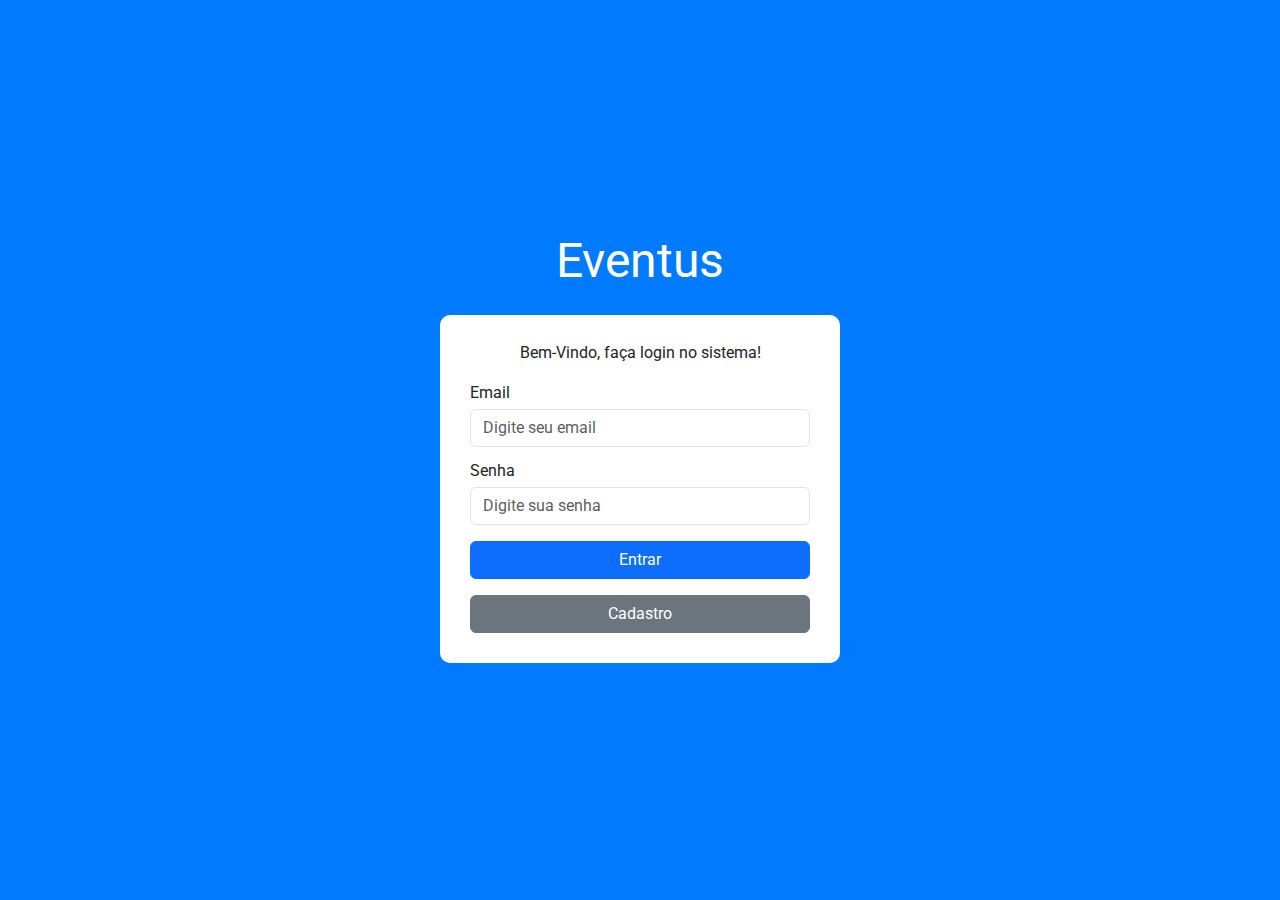
<file: index.html>
<!DOCTYPE html>
<html lang="pt-br">
<head>
    <meta charset="UTF-8">
    <meta name="viewport" content="width=device-width, initial-scale=1.0">
    <title>Página de Login - Eventus</title>
    <link href="https://cdn.jsdelivr.net/npm/bootstrap@5.3.0-alpha1/dist/css/bootstrap.min.css" rel="stylesheet">
    <link rel="stylesheet" href="./style/reset.css">
    <link rel="stylesheet" href="./style/style.css">
</head>

<body>

    <h1 class="titulo-home">Eventus</h1>

    <div class="container-home">
        <h3 class="text-center mb-4">Bem-Vindo, faça login no sistema!</h3>
        <form>
            <div class="mb-3">
                <label for="email" class="form-label">Email</label>
                <input type="email" class="form-control" placeholder="Digite seu email">
            </div>

            <div class="mb-3">
                <label for="senha" class="form-label">Senha</label>
                <input type="password" class="form-control" placeholder="Digite sua senha">
            </div>

            <div class="d-grid mb-3">
                <a href="./home.html" class="btn btn-primary btn-block">Entrar</a>
            </div>

            <div class="d-grid">
                <a href="./cadastro.html" class="btn btn-secondary btn-block">Cadastro</a>
            </div>
        </form>
    </div>

    <script src="https://cdn.jsdelivr.net/npm/bootstrap@5.3.0-alpha1/dist/js/bootstrap.bundle.min.js"></script>

</body>
</html>
</file>
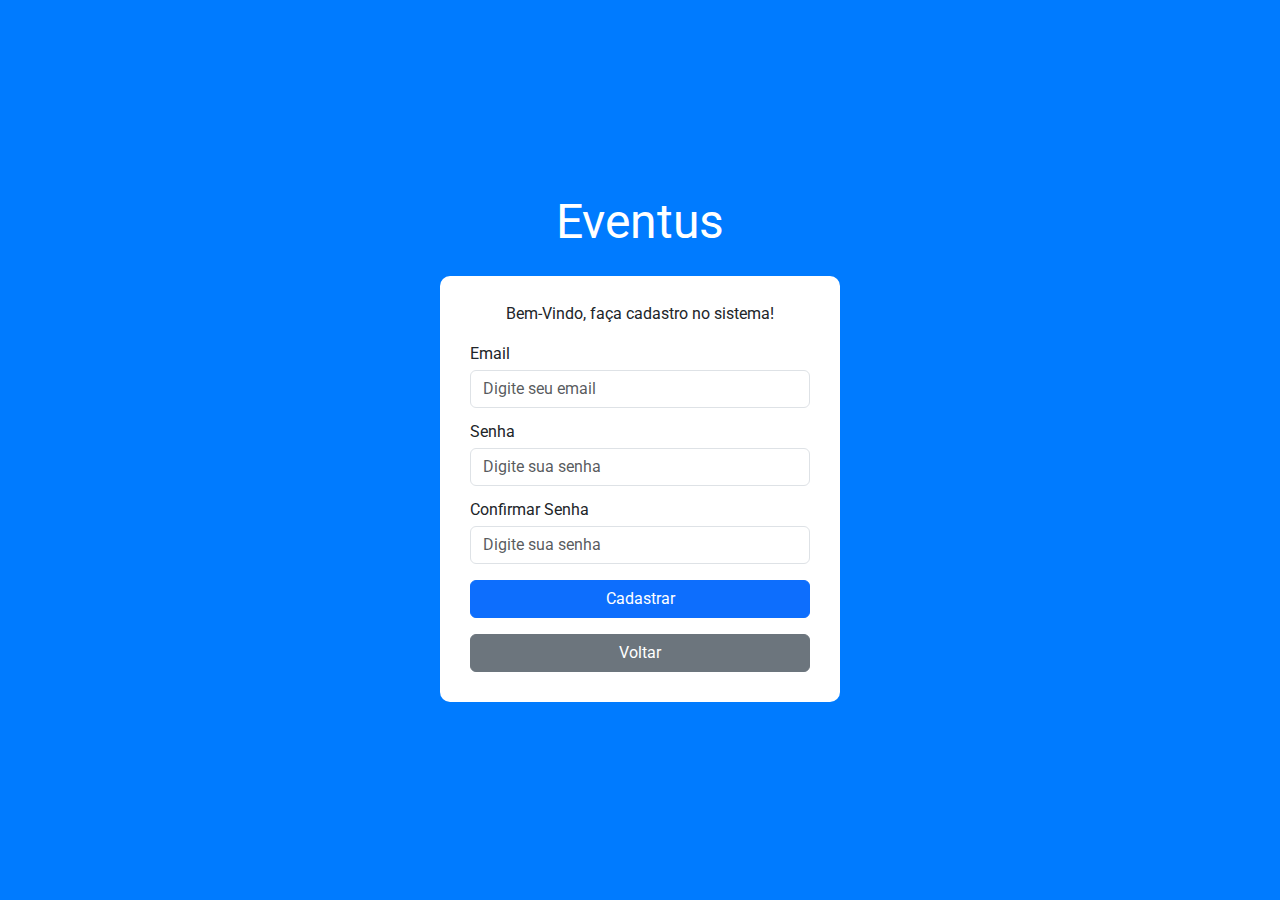
<file: cadastro.html>
<!DOCTYPE html>
<html lang="pt-br">
<head>
    <meta charset="UTF-8">
    <meta name="viewport" content="width=device-width, initial-scale=1.0">
    <title>Página de Cadastro - Eventus</title>
    <link href="https://cdn.jsdelivr.net/npm/bootstrap@5.3.0-alpha1/dist/css/bootstrap.min.css" rel="stylesheet">
    <link rel="stylesheet" href="./style/reset.css">
    <link rel="stylesheet" href="./style/style.css">
</head>

<body>
    <h1 class="titulo-home">Eventus</h1>

    <div class="container-home">
        <h3 class="text-center mb-4">Bem-Vindo, faça cadastro no sistema!</h3>
        <form>
            <div class="mb-3">
                <label for="email" class="form-label">Email</label>
                <input type="email" class="form-control" placeholder="Digite seu email">
            </div>

            <div class="mb-3">
                <label for="senha" class="form-label">Senha</label>
                <input type="password" class="form-control" placeholder="Digite sua senha">
            </div>

            <div class="mb-3">
                <label for="senha" class="form-label">Confirmar Senha</label>
                <input type="password" class="form-control" placeholder="Digite sua senha">
            </div>

            <div class="d-grid mb-3">
                <a href="./home.html" class="btn btn-primary btn-block">Cadastrar</a>
            </div>

            <div class="d-grid">
                <a href="./index.html" class="btn btn-secondary btn-block">Voltar</a>
            </div>
        </form>
    </div>

    <script src="https://cdn.jsdelivr.net/npm/bootstrap@5.3.0-alpha1/dist/js/bootstrap.bundle.min.js"></script>
</body>

</html>
</file>
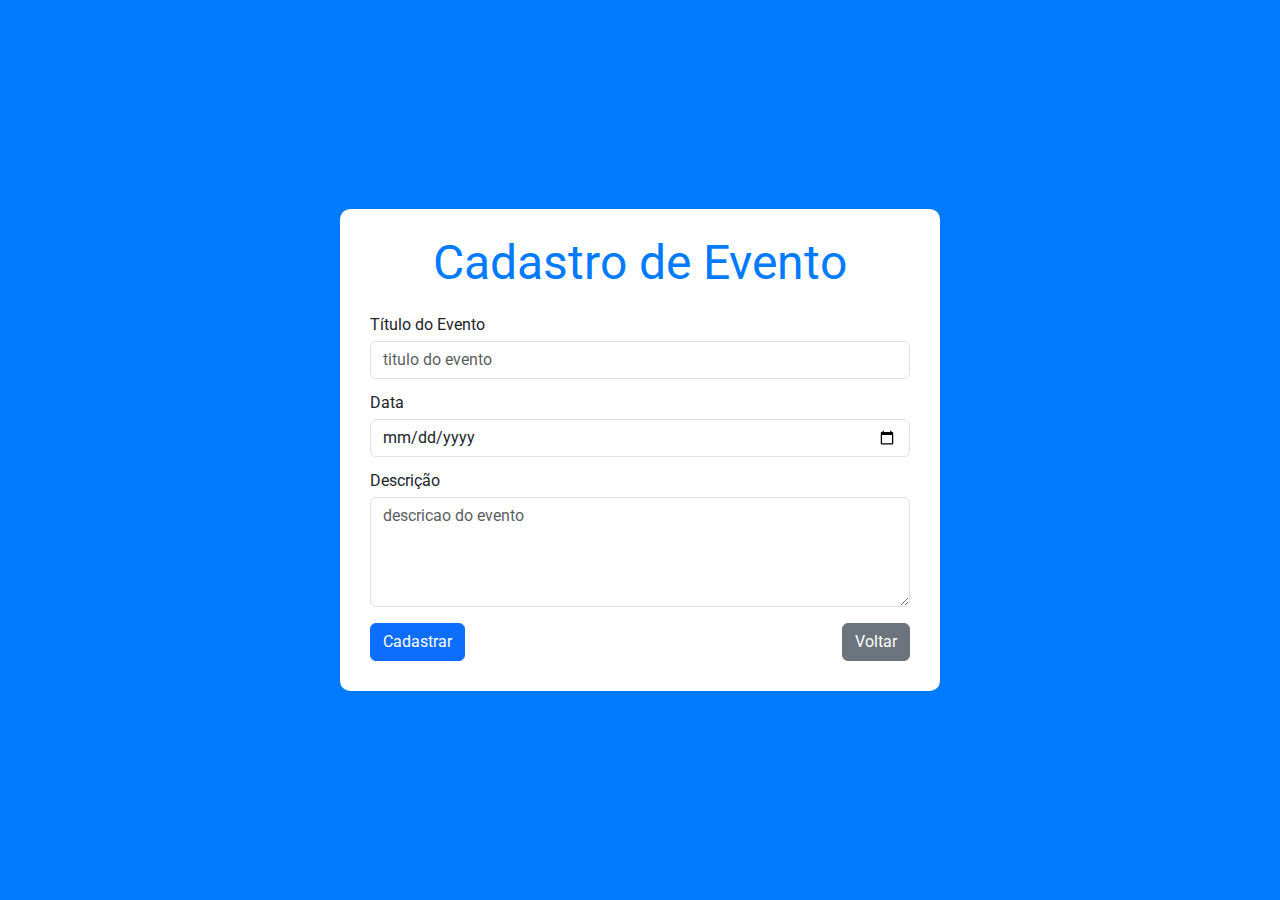
<file: cadastroEvento.html>
<!DOCTYPE html>
<html lang="pt-br">
<head>
    <meta charset="UTF-8">
    <meta name="viewport" content="width=device-width, initial-scale=1.0">
    <title>Cadastro de Evento - Eventus</title>
    <link href="https://cdn.jsdelivr.net/npm/bootstrap@5.3.0-alpha1/dist/css/bootstrap.min.css" rel="stylesheet">
    <link rel="stylesheet" href="./style/reset.css">
    <link rel="stylesheet" href="./style/style.css">
</head>

<body>
    <div class="form">
        <h2 class="titulo-form">Cadastro de Evento</h2>
        <form id="event-form">
            <div class="mb-3">
                <label for="titulo" class="form-label">Título do Evento</label>
                <input type="text" id="titulo" class="form-control" placeholder="titulo do evento" required>
            </div>

            <div class="mb-3">
                <label for="data" class="form-label">Data</label>
                <input type="date" id="data" class="form-control" required>
            </div>

            <div class="mb-3">
                <label for="descricao" class="form-label">Descrição</label>
                <textarea id="descricao" class="form-control" rows="4" placeholder="descricao do evento" required></textarea>
            </div>

            <div class="btns-form">
                <button type="submit" class="btn btn-primary">Cadastrar</button>
                <a href="./home.html" class="btn btn-secondary">Voltar</a>
            </div>
        </form>
    </div>

    <script type="module">
        import EventFactory from './script/EventFactory.js';

        document.getElementById('event-form').addEventListener('submit', function (e) {
            e.preventDefault();

            const title = document.getElementById('titulo').value;
            const date = document.getElementById('data').value;
            const description = document.getElementById('descricao').value;

            const newEvent = EventFactory.createEvent(title, date, description);

            const events = JSON.parse(localStorage.getItem('events')) || [];
            events.push(newEvent);
            localStorage.setItem('events', JSON.stringify(events));

            window.location.href = './home.html';
        });
    </script>

    <script src="https://cdn.jsdelivr.net/npm/bootstrap@5.3.0-alpha1/dist/js/bootstrap.bundle.min.js"></script>
</body>
</html>
</file>
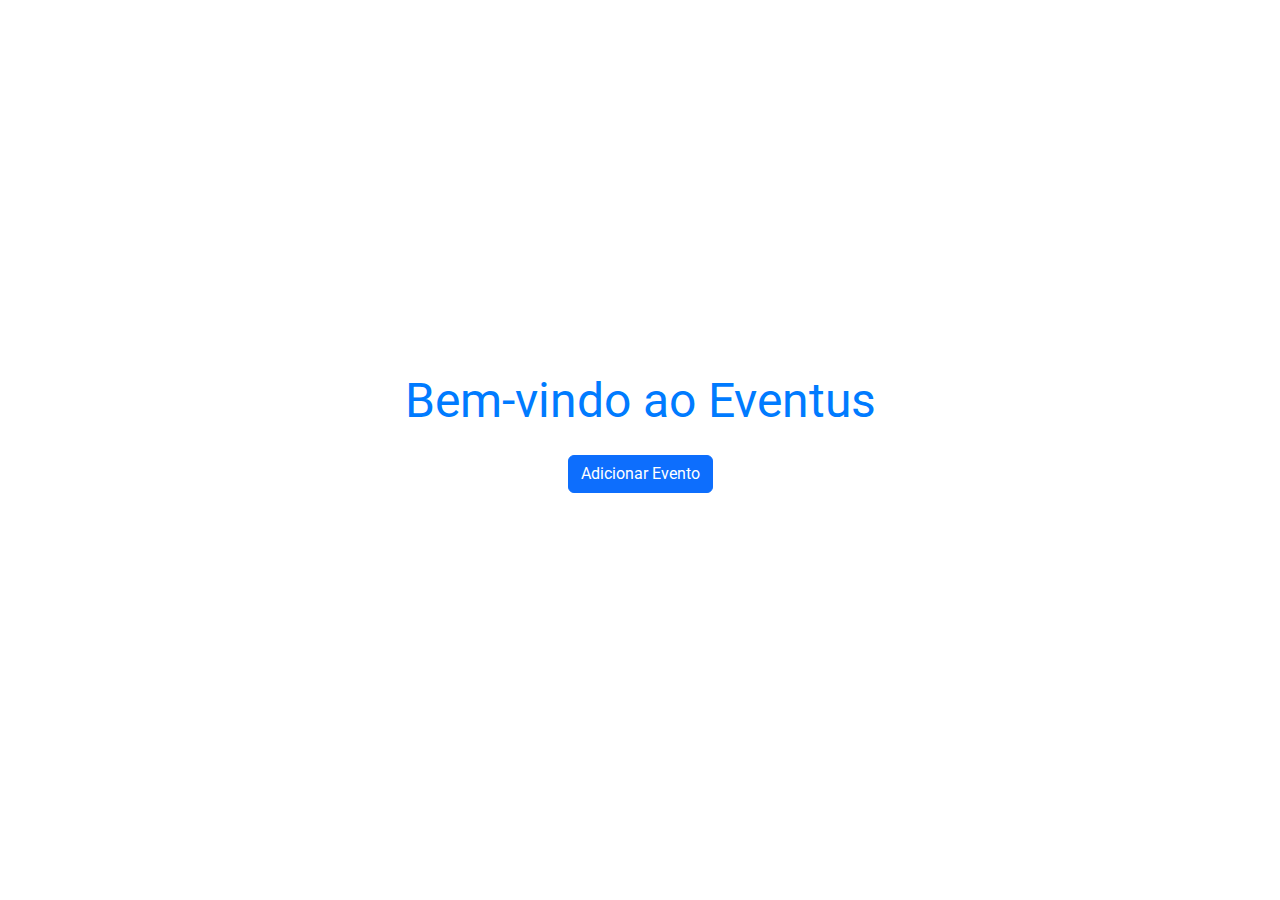
<file: home.html>
<!DOCTYPE html>
<html lang="pt-br">
<head>
    <meta charset="UTF-8">
    <meta name="viewport" content="width=device-width, initial-scale=1.0">
    <title>Home - Eventus</title>
    <link href="https://cdn.jsdelivr.net/npm/bootstrap@5.3.0-alpha1/dist/css/bootstrap.min.css" rel="stylesheet">
    <link rel="stylesheet" href="./style/reset.css">
    <link rel="stylesheet" href="./style/style.css">
</head>

<body style="background-color: white !important;">
    <h1 class="titulo-home" style="color: #007bff !important;">Bem-vindo ao Eventus</h1>

    <div class="text-center">
        <a href="./cadastroEvento.html" class="btn btn-primary">Adicionar Evento</a>
    </div>

    <div class="container card-container" id="event-list"></div>

    <script type="module">
        import EventFactory from './script/EventFactory.js';

        document.addEventListener('DOMContentLoaded', function () {
            const events = JSON.parse(localStorage.getItem('events')) || [];

            const eventList = document.getElementById('event-list');
            events.forEach(eventData => {
                const event = EventFactory.createEvent(eventData.title, eventData.date, eventData.description);
                eventList.innerHTML += event.renderEventCard();
            });
        });
    </script>

    <script src="https://cdn.jsdelivr.net/npm/bootstrap@5.3.0-alpha1/dist/js/bootstrap.bundle.min.js"></script>
</body>
</html>
</file>
<file: style/style.css>
:root {
    --azulPrincipal: #007bff;
    --background: #f8f9fa;
}

body {
    background-color: var(--azulPrincipal);
    height: 100vh;
    display: flex;
    justify-content: center;
    align-items: center;
    flex-direction: column;
}

.container-home {
    background-color: white;
    padding: 30px;
    border-radius: 10px;
    width: 100%;
    max-width: 400px;
}

.titulo-home{
    color: white;
    margin-bottom: 30px;
    text-align: center;
    font-size: 3rem;
}

.card-container {
    margin-top: 30px;
}

.card {
    margin-bottom: 20px;
    background-color: white;
    border-radius: 10px;
}

.form {
    background-color: white;
    padding: 30px;
    border-radius: 10px;
    max-width: 600px;
    width: 100%;
}

.titulo-form{
    color: var(--azulPrincipal);
    text-align: center;
    margin-bottom: 30px;
    font-size: 3rem;
}

.btns-form {
    display: flex;
    justify-content: space-between;
}
</file>
